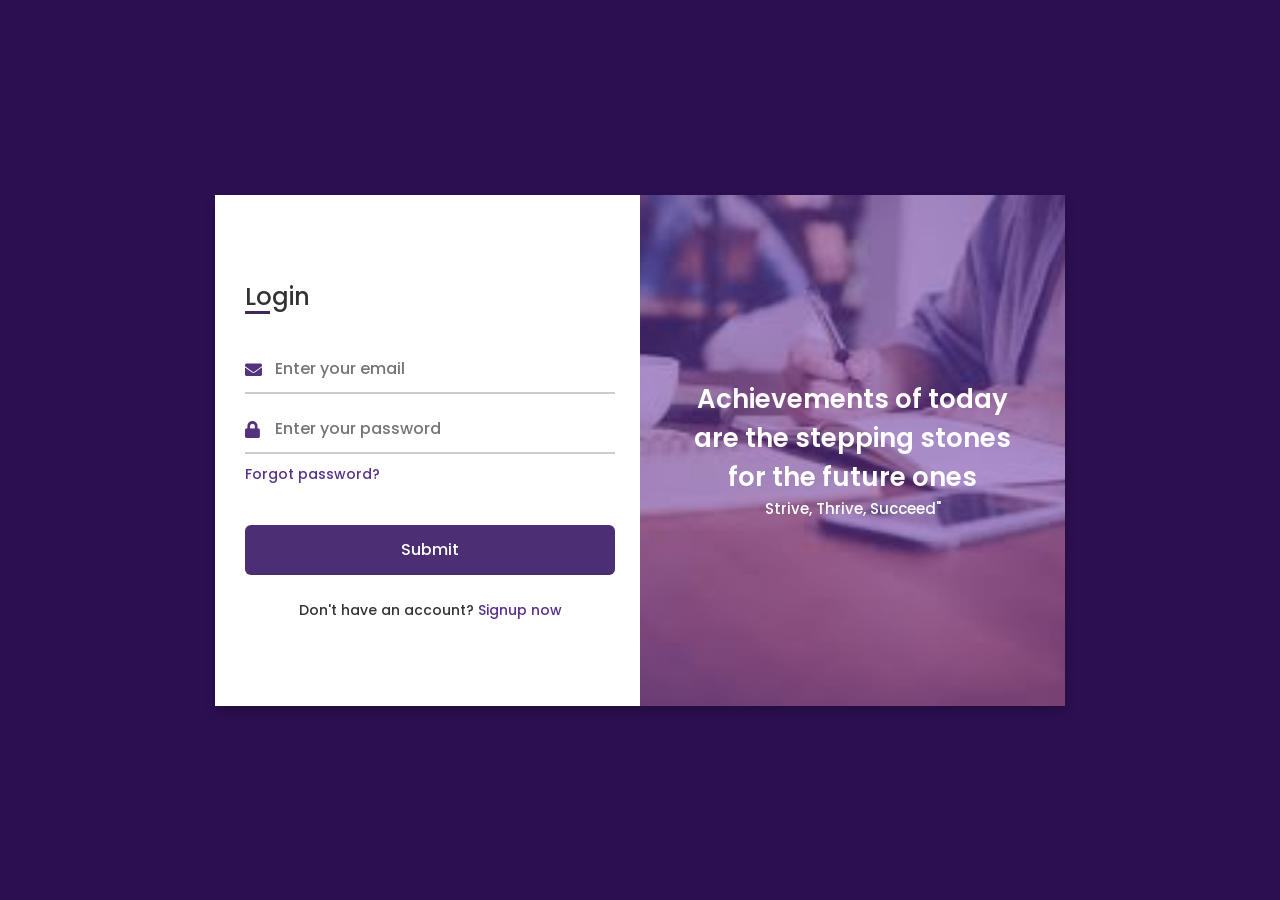
<file: index.html>
<!DOCTYPE html>
<html lang="en" dir="ltr">
<head>
    <meta charset="UTF-8">
    <title> Login and Registration Form in HTML & CSS | CodingLab </title>
    <link rel="stylesheet" href="login_style.css">
    <!-- Fontawesome CDN Link -->
    <link rel="stylesheet" href="https://cdnjs.cloudflare.com/ajax/libs/font-awesome/5.15.3/css/all.min.css">
    <meta name="viewport" content="width=device-width, initial-scale=1.0">
</head>
<body>
    <div class="container">
        <input type="checkbox" id="flip">
        <div class="cover">
            <div class="front">
                <img src="bg.jpg" alt="">
                <div class="text">
                    <span class="text-1">Achievements of today <br> are the stepping stones <br> for the future ones</span>
                    <span class="text-2">Strive, Thrive, Succeed"</span>
                </div>
            </div>
            <div class="back">
                <div class="text">
                    <span class="text-1">Complete miles of journey <br> with one step</span>
                    <span class="text-2">Let's get started</span>
                </div>
            </div>
        </div>
        <div class="forms">
            <div class="form-content">
                <div class="login-form">
                    <div class="title">Login</div>
                    <form action="login.php" method="POST">
                        <div class="input-boxes">
                            <div class="input-box">
                                <i class="fas fa-envelope"></i>
                                <input type="email" name="email" pattern="[a-zA-Z0-9._%+-]+@[a-zA-Z0-9.-]+\.[a-zA-Z]{2,}$" placeholder="Enter your email" required>
                            </div>
                            <div class="input-box">
                                <i class="fas fa-lock"></i>
                                <input type="password" name="password" placeholder="Enter your password" required>
                            </div>
                            <div class="text"><label for="flip">Forgot password?</label></div>
                            <div class="button input-box">
                                <input type="submit" value="Submit">
                            </div>
                            <div class="text sign-up-text">Don't have an account? <label for="flip">Signup now</label></div>
                        </div>
                    </form>
                </div>
                <div class="signup-form">
                    <div class="title">Signup</div>
                    <form action="signup.php" method="POST">
                        <div class="input-boxes">
                            <div class="input-box">
                                <i class="fas fa-user"></i>
                                <input type="text" name="username" placeholder="Enter your name" required>
                            </div>
                            <div class="input-box">
                                <i class="fas fa-envelope"></i>
                                <input type="email" name="email" pattern="[a-zA-Z0-9._%+-]+@[a-zA-Z0-9.-]+\.[a-zA-Z]{2,}$" placeholder="Enter your email" required>
                            </div>
                            <div class="input-box">
                                <i class="fas fa-lock"></i>
                                <input type="password" name="password" placeholder="Enter your password" required>
                            </div>
                            <div class="input-box">
                                <i class="fas fa-user"></i>
                                <input type="text" name="role" placeholder="Enter your role" required>
                            </div>
                            <div class="button input-box">
                                <input type="submit" value="Submit">
                            </div>
                            <div class="text sign-up-text">Already have an account? <label for="flip">Login now</label></div>
                        </div>
                    </form>
                </div>
            </div>
        </div>
    </div>
</body>
</html>
</file>
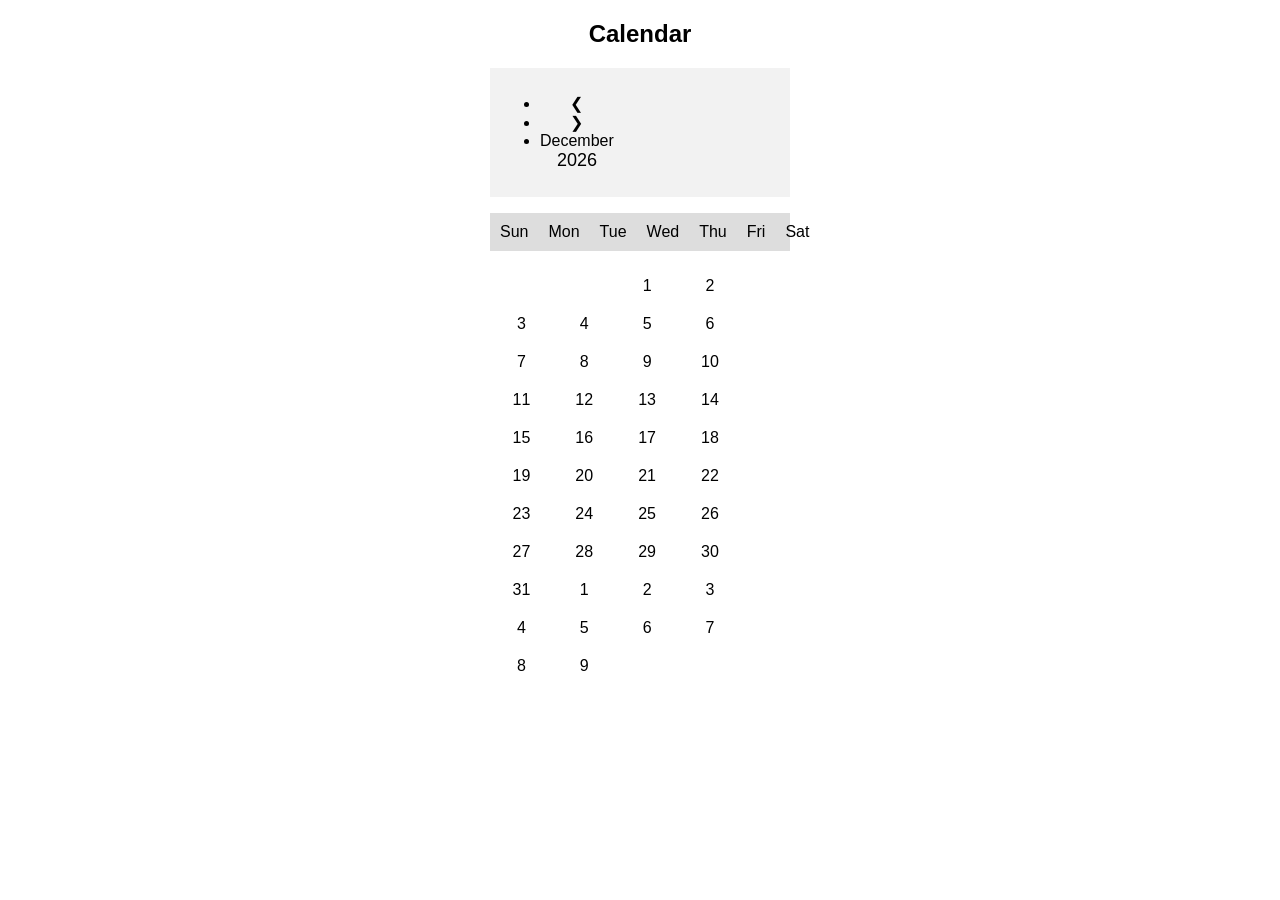
<file: Achieve/in.html>
<!DOCTYPE html>
<html lang="en">
<head>
    <meta charset="UTF-8">
    <meta name="viewport" content="width=device-width, initial-scale=1.0">
    <title>Simple Calendar</title>
    <link rel="stylesheet" href="styles.css">
</head>
<body>
  
    <div class="calendar">
        <h2>Calendar</h2>
        <div class="month">
            <ul>
                <li class="prev">&#10094;</li>
                <li class="next">&#10095;</li>
                <li>
                    <span id="month"></span><br>
                    <span style="font-size:18px" id="year"></span>
                </li>
            </ul>
        </div>
    
        <ul class="weekdays">
            <li>Sun</li>
            <li>Mon</li>
            <li>Tue</li>
            <li>Wed</li>
            <li>Thu</li>
            <li>Fri</li>
            <li>Sat</li>
        </ul>
    
        <ul class="days" id="days"></ul>
    </div>
    
    <script src="script.js"></script>
</body>
</html>
</file>
<file: login_style.css>
/* Google Font Link */
@import url('https://fonts.googleapis.com/css2?family=Poppins:wght@200;300;400;500;600;700&display=swap');
*{
  margin: 0;
  padding: 0;
  box-sizing: border-box;
  font-family: "Poppins" , sans-serif;
}
body{
  min-height: 100vh;
  display: flex;
  align-items: center;
  justify-content: center;
  background: #2c0f51;
  padding: 30px;
}
.container{
  position: relative;
  max-width: 850px;
  width: 100%;
  background: #fff;
  padding: 40px 30px;
  box-shadow: 0 5px 10px rgba(0,0,0,0.2);
  perspective: 2700px;
}
.container .cover{
  position: absolute;
  top: 0;
  left: 50%;
  height: 100%;
  width: 50%;
  z-index: 98;
  transition: all 1s ease;
  transform-origin: left;
  transform-style: preserve-3d;
}
.container #flip:checked ~ .cover{
  transform: rotateY(-180deg);
}
 .container .cover .front,
 .container .cover .back{
  position: absolute;
  top: 0;
  left: 0;
  height: 100%;
  width: 100%;
}
.cover .back{
  transform: rotateY(180deg);
  backface-visibility: hidden;
}
.container .cover::before,
.container .cover::after{
  content: '';
  position: absolute;
  height: 100%;
  width: 100%;
  background: #45049acf;
  opacity: 0.5;
  z-index: 12;
}
.container .cover::after{
  opacity: 0.3;
  transform: rotateY(180deg);
  backface-visibility: hidden;
}
.container .cover img{
  position: absolute;
  height: 100%;
  width: 100%;
  object-fit: cover;
  z-index: 10;
}
.container .cover .text{
  position: absolute;
  z-index: 130;
  height: 100%;
  width: 100%;
  display: flex;
  flex-direction: column;
  align-items: center;
  justify-content: center;
}
.cover .text .text-1,
.cover .text .text-2{
  font-size: 26px;
  font-weight: 600;
  color: #fff;
  text-align: center;
}
.cover .text .text-2{
  font-size: 15px;
  font-weight: 500;
}
.container .forms{
  height: 100%;
  width: 100%;
  background: #fff;
}
.container .form-content{
  display: flex;
  align-items: center;
  justify-content: space-between;
}
.form-content .login-form,
.form-content .signup-form{
  width: calc(100% / 2 - 25px);
}
.forms .form-content .title{
  position: relative;
  font-size: 24px;
  font-weight: 500;
  color: #333;
}
.forms .form-content .title:before{
  content: '';
  position: absolute;
  left: 0;
  bottom: 0;
  height: 3px;
  width: 25px;
  background: #40285f;
}
.forms .signup-form  .title:before{
  width: 20px;
}
.forms .form-content .input-boxes{
  margin-top: 30px;
}
.forms .form-content .input-box{
  display: flex;
  align-items: center;
  height: 50px;
  width: 100%;
  margin: 10px 0;
  position: relative;
}
.form-content .input-box input{
  height: 100%;
  width: 100%;
  outline: none;
  border: none;
  padding: 0 30px;
  font-size: 16px;
  font-weight: 500;
  border-bottom: 2px solid rgba(0,0,0,0.2);
  transition: all 0.3s ease;
}
.form-content .input-box input:focus,
.form-content .input-box input:valid{
  border-color: #4a2d70;
}
.form-content .input-box i{
  position: absolute;
  color: #53327e;
  font-size: 17px;
}
.forms .form-content .text{
  font-size: 14px;
  font-weight: 500;
  color: #333;
}
.forms .form-content .text a{
  text-decoration: none;
}
.forms .form-content .text a:hover{
  text-decoration: underline;
}
.forms .form-content .button{
  color: #fff;
  margin-top: 40px;
}
.forms .form-content .button input{
  color: #fff;
  background: #4c2e75;
  border-radius: 6px;
  padding: 0;
  cursor: pointer;
  transition: all 0.4s ease;
}
.forms .form-content .button input:hover{
  background: #54347f;
}
.forms .form-content label{
  color: #58318a;
  cursor: pointer;
}
.forms .form-content label:hover{
  text-decoration: underline;
}
.forms .form-content .login-text,
.forms .form-content .sign-up-text{
  text-align: center;
  margin-top: 25px;
}
.container #flip{
  display: none;
}
@media (max-width: 730px) {
  .container .cover{
    display: none;
  }
  .form-content .login-form,
  .form-content .signup-form{
    width: 100%;
  }
  .form-content .signup-form{
    display: none;
  }
  .container #flip:checked ~ .forms .signup-form{
    display: block;
  }
  .container #flip:checked ~ .forms .login-form{
    display: none;
  }
}
</file>
<file: Achieve/styles.css>
.calendar {
    max-width: 300px;
    margin: 0 auto;
    text-align: center;
    font-family: Arial, sans-serif;
}

.month {
    display: flex;
    justify-content: space-between;
    align-items: center;
    background-color: #f2f2f2;
    padding: 10px;
}

.weekdays {
    display: flex;
    justify-content: space-between;
    list-style-type: none;
    padding: 0;
    background-color: #ddd;
}

.weekdays li {
    padding: 10px;
    flex-basis: calc(100% / 7);
}

.days {
    display: flex;
    flex-wrap: wrap;
    list-style-type: none;
    padding: 0;
    margin: 0;
}

.days li {
    padding: 10px;
    flex-basis: calc(100% / 7);
    text-align: center;
    cursor: pointer;
    background-color: #fff;
    transition: background-color 0.3s;
}

.days li:hover {
    background-color: #f2f2f2;
}

.prev, .next {
    cursor: pointer;
}
</file>
